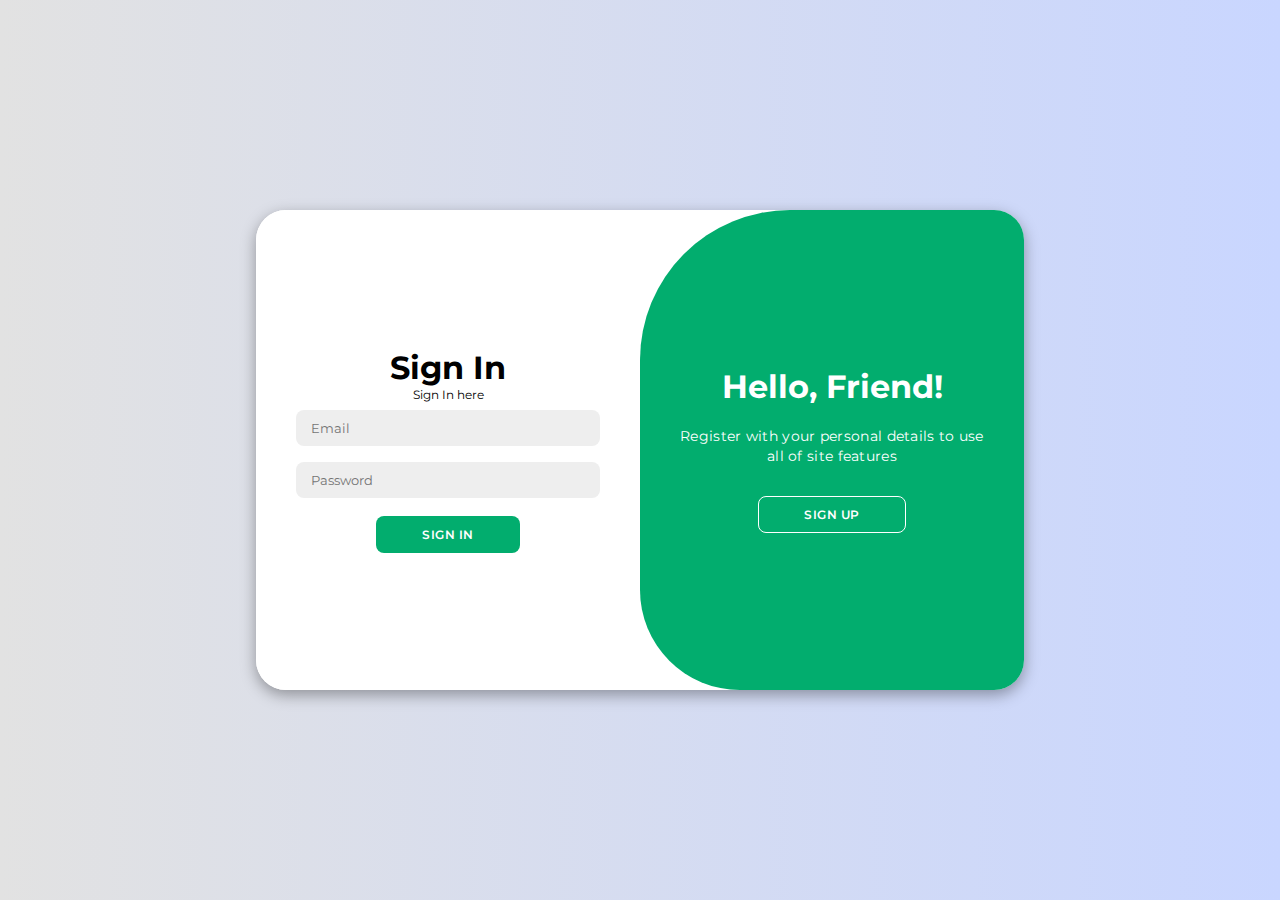
<file: web_final 1/index.html>
<!DOCTYPE html>
<html lang="en">

<head>
    <link rel="stylesheet" href="loginstyles.css">
    <title>Modern Login Page | AsmrProg</title>
</head>

<body>

    <div class="container" id="container">
        <div class="form-container sign-up">
            <form action="login.php" method="POST">
                <h1>Create Account</h1>
                <span>Register here</span>
                <input type="text" name="name" placeholder="Name" required>
                <input type="email" name="email" placeholder="Email" required>
                <input type="password" name="password" placeholder="Password" pattern="^(?=.*[a-z])(?=.*[A-Z])(?=.*\d)(?=.*[@$!%*?&])[A-Za-z\d@$!%*?&]{8,}$" required>
                <button type="submit" name="signup">Sign Up</button>
            </form>
        </div>
        <div class="form-container sign-in">
            <form action="login.php" method="POST">
                <h1>Sign In</h1>
                <span>Sign In here</span>
                <input type="email" name="email" placeholder="Email" required>
                <input type="password" name="password" placeholder="Password" pattern="^(?=.*[a-z])(?=.*[A-Z])(?=.*\d)(?=.*[@$!%*?&])[A-Za-z\d@$!%*?&]{8,}$" required>
                <button type="submit" name="signin">Sign In</button>
            </form>
        </div>
        <div class="toggle-container">
            <div class="toggle">
                <div class="toggle-panel toggle-left">
                    <h1>Welcome Back!</h1>
                    <p>Enter your personal details to use all of site features</p>
                    <button class="hidden" id="login">Sign In</button>
                </div>
                <div class="toggle-panel toggle-right">
                    <h1>Hello, Friend!</h1>
                    <p>Register with your personal details to use all of site features</p>
                    <button class="hidden" id="register">Sign Up</button>
                </div>
            </div>
        </div>
    </div>

    <script src="script.js"></script>
</body>

</html>
</file>
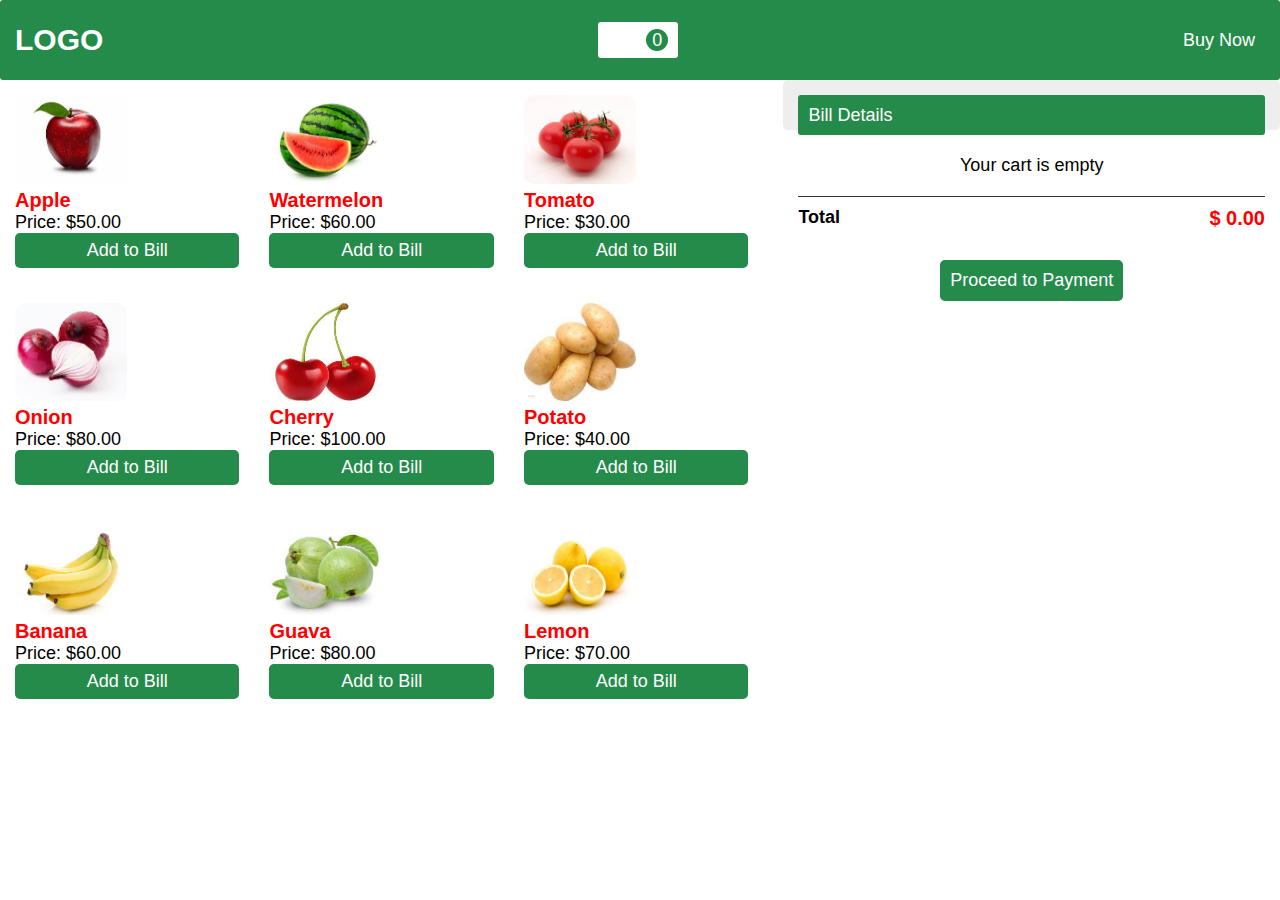
<file: web_final 1/Cart.html>
<!DOCTYPE html>
<html>
    <head>
        <link rel="stylesheet" href="cart.css">
    </head>
    <body>
        <div class="header">
            <p class="logo">LOGO</p>
            <div class="cart"><i class="fa-solid fa-cart-shopping"></i><p id="count">0</p>
            </div>
            <a href="BuyNow.html">
                <button class="buy" style="padding: 10px; background-color:#248b4a; width:auto;"> Buy Now</button>
            </a>
        </div>
        <div class="container">
            <div id="root"></div>
            <div class="sidebar">
                <div class="head"><p>Bill Details</p></div>
                <div id="cartItem">Your cart is empty</div>
                <div class="foot">
                    <h3>Total</h3>
                    <h2 id="total">$ 0.00</h2>
                </div>
                <a href="https://cosmofeed.com/vp/65426599c8b47a001ecfc8a3">
                    <button id="paymentButton" class="payment" style="padding: 10px; background-color:#248b4a; width:auto;">Proceed to Payment</button>
                </a>
            </div>
        </div>
        <script src="cart.js"></script>
    </body>
</html>
</file>
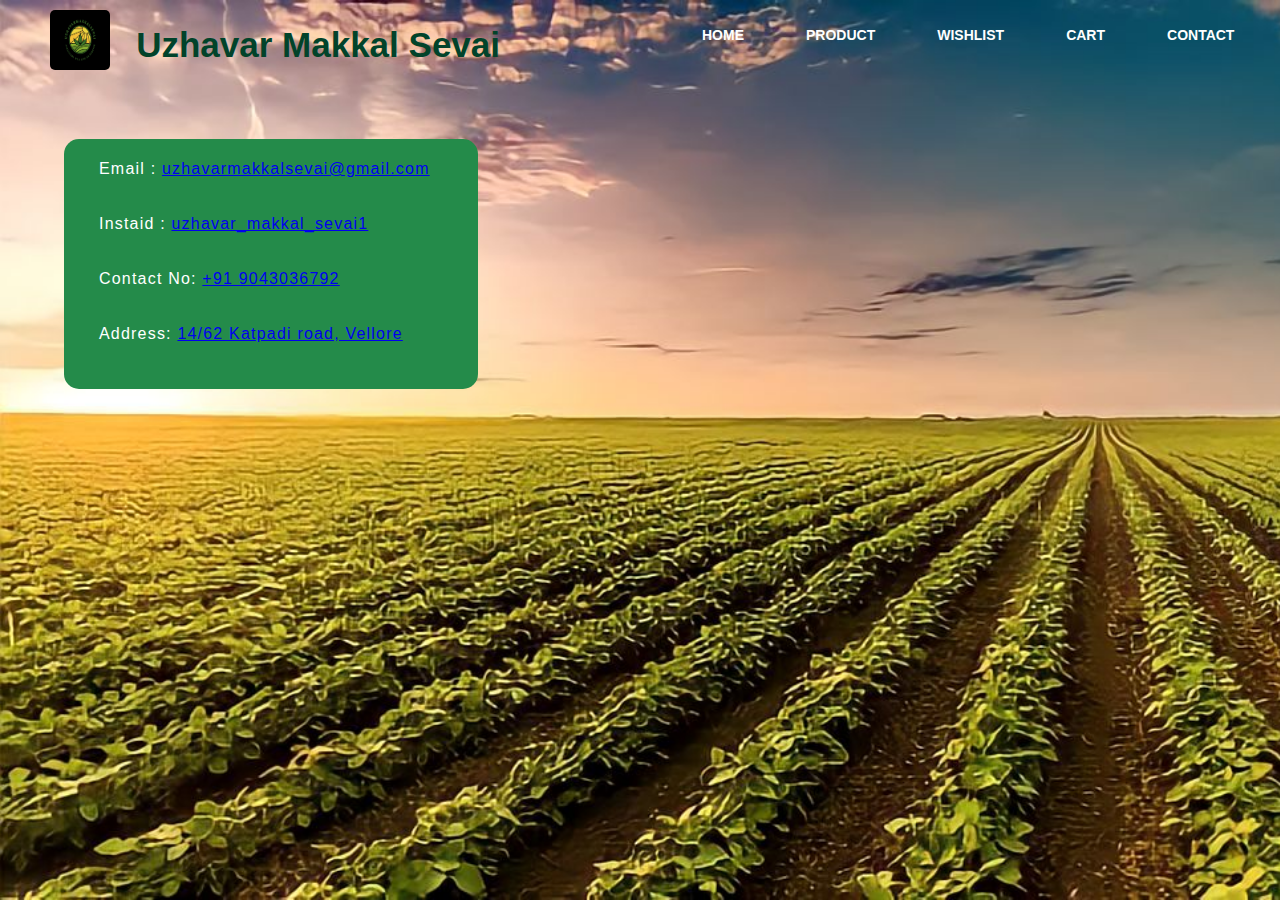
<file: web_final 1/Contact.html>
<!DOCTYPE html>
<html lang="en">
<head>
    <title>Webpage Design</title>
    <link rel="stylesheet" href="Home.css">
    
</head>
<body>

    <div class="main">
        <div class="navbar">
            <div class="icon">
                <img src="logo.jpg" style="width: 60px; height:60px; border-radius: 5px;"/>
                <h2 class="logo">Uzhavar Makkal Sevai</h2>
            </div>

            <div class="menu">
                <ul>
                    <li><a href="Home.html">HOME</a></li>
                    <li><a href="Product.html">PRODUCT</a></li>
                    <li><a href="wishlist.html">WISHLIST</a></li>
                    <li><a href="https://cosmofeed.com/vp/6543dbcc985191001eb8c365" target="_blank">CART</a></li>
                    <li><a href="Contact.html">CONTACT</a></li>
                </ul>
            </div>

        </div> 
        <div class="content" style="margin-left: 5%; margin-top: 5%; background-color:#248b4a; width: 30%; border-radius: 15px; padding: 15px;">
           
            <p class="par"> Email      : <a href="mailto:uzhavarmakkalsevai@gmail.com">uzhavarmakkalsevai@gmail.com</a></p>
            <p class="par"> Instaid    : <a href="https://www.instagram.com/uzhavar_makkal_sevai1" target="_blank">uzhavar_makkal_sevai1</a></p>
            <p class="par">Contact No: <a href="tel:+919043036792">+91 9043036792</a></p>
            <p class="par"> Address: <a href="https://www.google.com/maps/search/?api=1&query=14/62+Katpadi+road%2CVellore" target="_blank">14/62 Katpadi road, Vellore</a></p>
        </div>
    </div>
  
</body>
</html>
</file>
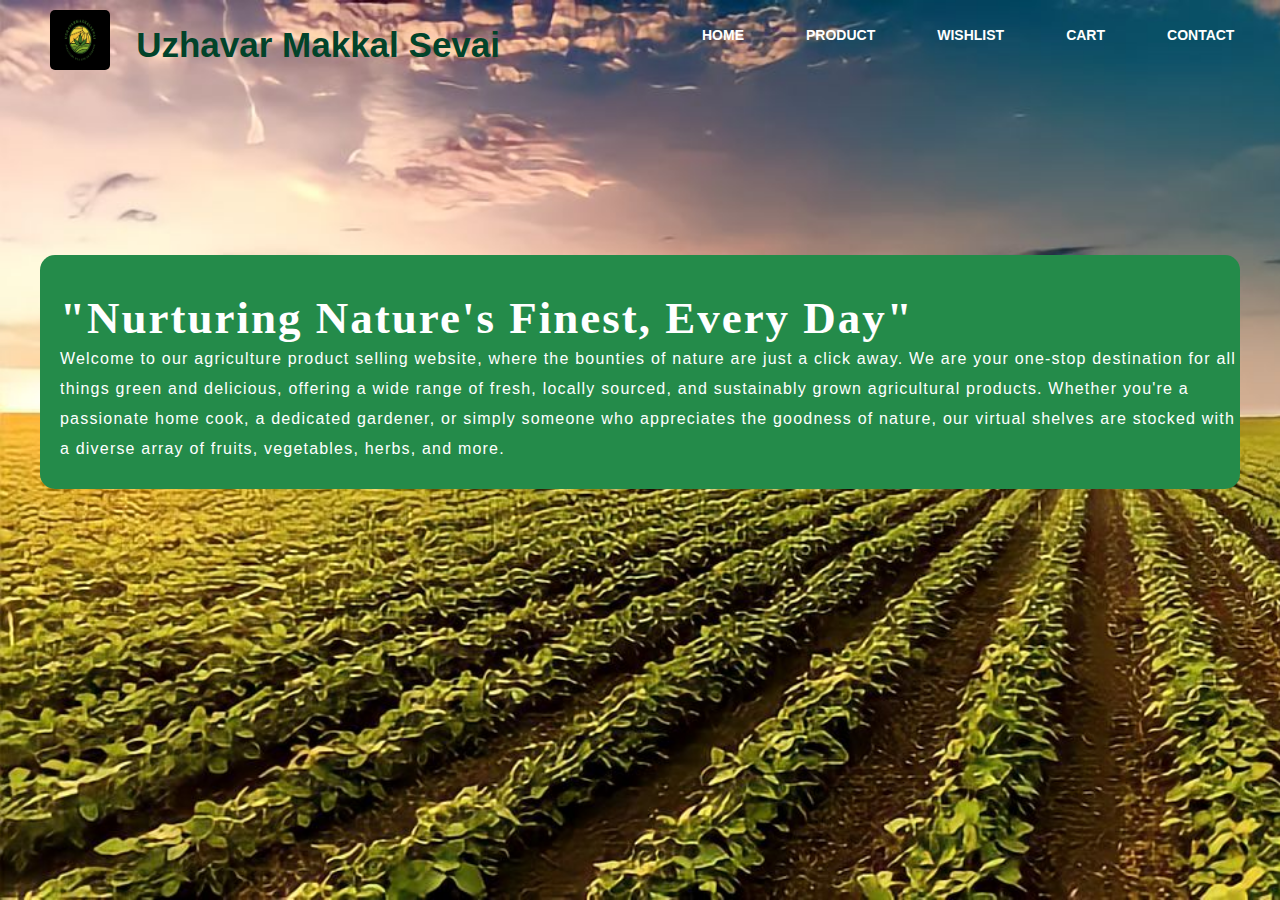
<file: web_final 1/Home.html>
<!DOCTYPE html>
<html lang="en">
<head>
    <meta name="viewport" content="width=device-width, initial-scale=1">
    <title>Webpage Design</title>
    <link rel="stylesheet" href="Home.css">
</head>
<body>

    <div class="main">
        <div class="navbar">
            <div class="icon">
                <img src="logo.jpg" style="width: 60px; height: 60px; border-radius: 5px;" />
                <h2 class="logo">Uzhavar Makkal Sevai</h2>
            </div>

            <div class="menu">
                <ul>
                    <li><a href="Home.html">HOME</a></li>
                    <li><a href="Product.html">PRODUCT</a></li>
                    <li><a href="wishlist.html">WISHLIST</a></li>
                    <li><a href="https://cosmofeed.com/vp/6543dbcc985191001eb8c365" target="_blank">CART</a></li>
                    <li><a href="Contact.html">CONTACT</a></li>
                    
                </ul>
            </div>
        </div> 
        <div class="content">
            <h1><br><span>"Nurturing Nature's Finest, Every Day"</span> <br></h1>
            <p class="par">Welcome to our agriculture product selling website, where the bounties of nature are just a click away. We are your one-stop destination for all things green and delicious, offering a wide range of fresh, locally sourced, and sustainably grown agricultural products. Whether you're a passionate home cook, a dedicated gardener, or simply someone who appreciates the goodness of nature, our virtual shelves are stocked with a diverse array of fruits, vegetables, herbs, and more.</p>
        </div>
    </div>
</body>
</html>
</file>
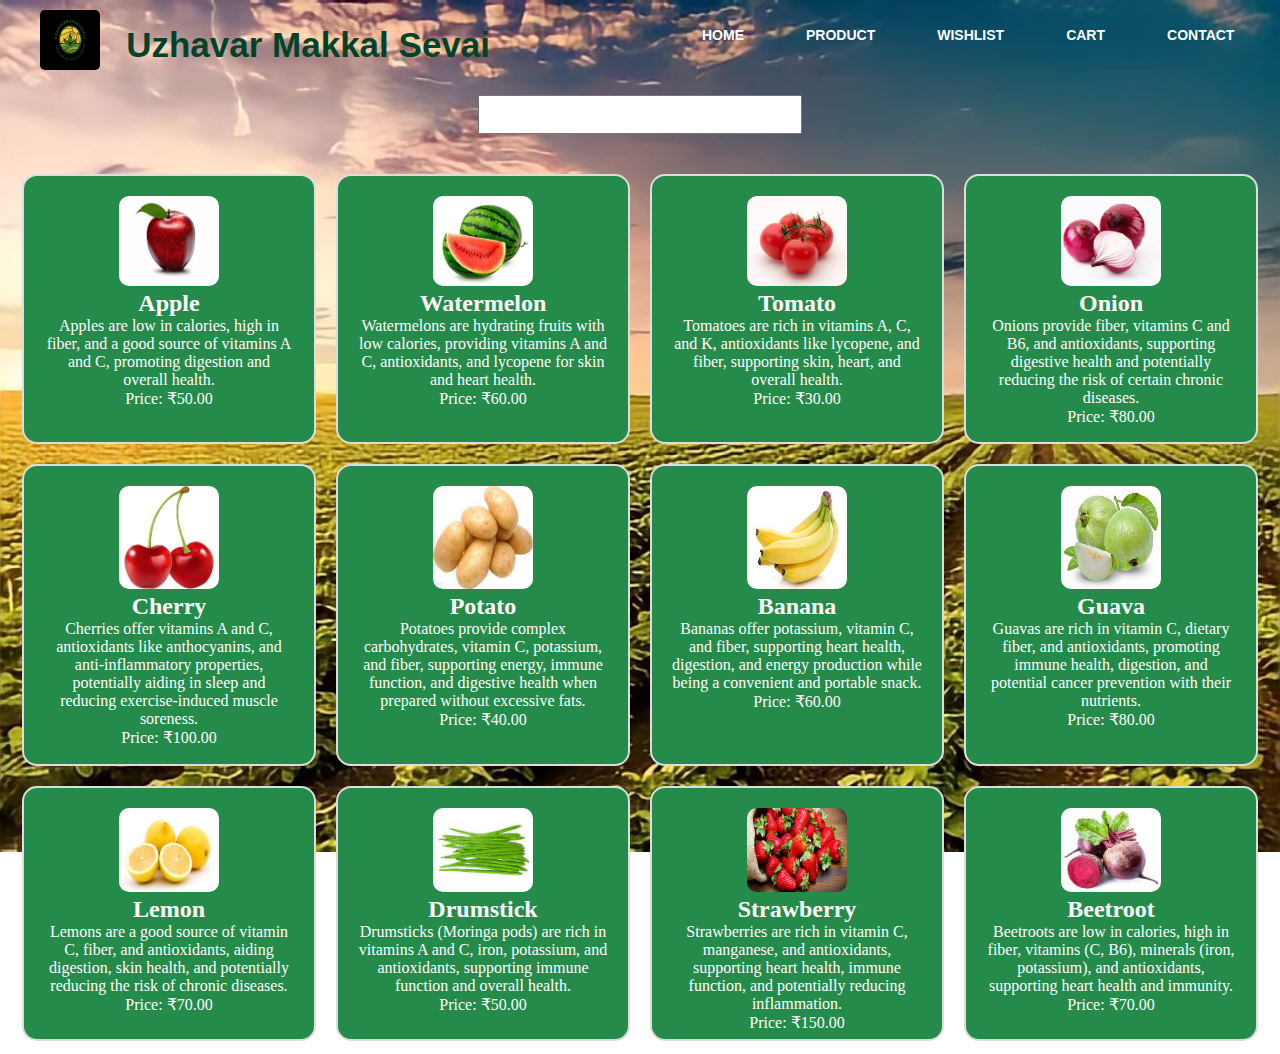
<file: web_final 1/Product.html>
<!DOCTYPE html>
<html lang="en">
<head>
    <meta charset="UTF-8">
    <meta name="viewport" content="width=device-width, initial-scale=1.0">
    <title>Webpage Design</title>
    <link rel="stylesheet" href="Product.css">
    
</head>
<body>

    <div class="main">
        <div class="navbar">
            <div class="icon">
                <img src="logo.jpg" style="width: 60px; height:60px; border-radius: 5px;"/>
                <h2 class="logo">Uzhavar Makkal Sevai</h2>
            </div>

            <div class="menu">
                <ul>
                    <li><a href="Home.html">HOME</a></li>
                    <li><a href="Product.html">PRODUCT</a></li>
                    <li><a href="wishlist.html">WISHLIST</a></li>
                    <li><a href="https://cosmofeed.com/vp/6543dbcc985191001eb8c365" target="_blank">CART</a></li>
                    <li><a href="Contact.html">CONTACT</a></li>
                </ul>
            </div>
        </div> 
        <div class="search-bar">
            <input type="text" id="search" placeholder="Search for products">
        </div>
        <div class="Productss">
        <main id="root">
            <section class="product">
                <img src="product4.jpeg" alt="Product 1">
                <h2>Apple</h2>
                <p>Apples are low in calories, high in fiber, and a good source of vitamins A and C, promoting digestion and overall health.</p>
                <p>Price: ₹50.00</p>
                
            </section>
            <section class="product">
                <img src="product5.jpeg" alt="Product 2">
                <h2>Watermelon</h2>
                <p>Watermelons are hydrating fruits with low calories, providing vitamins A and C, antioxidants, and lycopene for skin and heart health.</p>
                <p>Price: ₹60.00</p>
                
            </section>
            <section class="product">
                <img src="product3.jpeg" alt="Product 1">
                <h2>Tomato</h2>
                <p>Tomatoes are rich in vitamins A, C, and K, antioxidants like lycopene, and fiber, supporting skin, heart, and overall health.</p>
                <p>Price: ₹30.00</p>
            </section>
            <section class="product">
                <img src="product6.jpeg" alt="Product 2">
                <h2>Onion</h2>
                <p>Onions provide fiber, vitamins C and B6, and antioxidants, supporting digestive health and potentially reducing the risk of certain chronic diseases.</p>
                <p>Price: ₹80.00</p>
            </section>
            <section class="product">
                <img src="product7.jpeg" alt="Product 1">
                <h2>Cherry</h2>
                <p>Cherries offer vitamins A and C, antioxidants like anthocyanins, and anti-inflammatory properties, potentially aiding in sleep and reducing exercise-induced muscle soreness.</p>
                <p>Price: ₹100.00</p>
            </section>
            <section class="product">
                <img src="product8.jpeg" alt="Product 2">
                <h2>Potato</h2>
                <p>Potatoes provide complex carbohydrates, vitamin C, potassium, and fiber, supporting energy, immune function, and digestive health when prepared without excessive fats.</p>
                <p>Price: ₹40.00</p>
            </section>
            <section class="product">
                <img src="product9.jpeg" alt="Product 1">
                <h2>Banana</h2>
                <p>Bananas offer potassium, vitamin C, and fiber, supporting heart health, digestion, and energy production while being a convenient and portable snack.</p>
                <p>Price: ₹60.00</p>
            </section>
            <section class="product">
                <img src="product10.jpeg" alt="Product 2">
                <h2>Guava</h2>
                <p>Guavas are rich in vitamin C, dietary fiber, and antioxidants, promoting immune health, digestion, and potential cancer prevention with their nutrients.</p>
                <p>Price: ₹80.00</p>
            </section>
            <section class="product">
                <img src="product11.jpeg" alt="Product 1">
                <h2>Lemon</h2>
                <p>Lemons are a good source of vitamin C, fiber, and antioxidants, aiding digestion, skin health, and potentially reducing the risk of chronic diseases.</p>
                <p>Price: ₹70.00</p>
            </section>
            <section class="product">
                <img src="product12.jpeg" alt="Product 1">
                <h2>Drumstick</h2>
                <p>Drumsticks (Moringa pods) are rich in vitamins A and C, iron, potassium, and antioxidants, supporting immune function and overall health.</p>
                <p>Price: ₹50.00</p>
            </section>
            <section class="product">
                <img src="product13.jpeg" alt="Product 1">
                <h2>Strawberry</h2>
                <p>Strawberries are rich in vitamin C, manganese, and antioxidants, supporting heart health, immune function, and potentially reducing inflammation.</p>
                <p>Price: ₹150.00</p>
            </section>
            <section class="product">
                <img src="product14.jpeg" alt="Product 1">
                <h2>Beetroot</h2>
                <p>Beetroots are low in calories, high in fiber, vitamins (C, B6), minerals (iron, potassium), and antioxidants, supporting heart health and immunity.</p>
                <p>Price: ₹70.00</p>
            </section>
            <section class="product">
                <img src="product15.jpeg" alt="Product 1">
                <h2>Capsicum</h2>
                <p>Capsicum (bell pepper) is rich in vitamins A and C, antioxidants, and fiber, supporting immune health and promoting skin vitality.</p>
                <p>Price: ₹80.00</p>
            </section>
            <section class="product">
                <img src="product16.jpeg" alt="Product 1">
                <h2>Carrot</h2>
                <p>Carrots are rich in beta-carotene, vitamins A and K, promoting vision, immune function, and skin health while providing dietary fiber.</p>
                <p>Price: ₹60.00</p>
            </section>
            <section class="product">
                <img src="product17.jpeg" alt="Product 1">
                <h2>Mango</h2>
                <p>Mangoes are rich in vitamins A and C, fiber, and antioxidants, supporting immune health, digestion, and skin vitality with nutrients.</p>
                <p>Price: ₹90.00</p>
            </section>
            <section class="product">
                <img src="product18.jpeg" alt="Product 1">
                <h2>Orange</h2>
                <p>Oranges are rich in vitamin C, fiber, and antioxidants, supporting immune health, digestion, and skin while offering a refreshing taste.</p>
                <p>Price: ₹110.00</p>
            </section>
            <section class="product">
                <img src="product19.jpeg" alt="Product 1">
                <h2>Corn</h2>
                <p>Corn is a good source of fiber, vitamins B and C, antioxidants, and energy-providing carbohydrates, supporting digestion and overall health.</p>
                <p>Price: ₹30.00</p>
            </section>
            <section class="product">
                <img src="product20.jpeg" alt="Product 1">
                <h2>Cabbage</h2>
                <p>Cabbage is low in calories, high in fiber, and a good source of vitamins C and K, promoting digestion and immunity.</p>
                <p>Price: ₹40.00</p>
            </section>
            <section class="product">
                <img src="product21.jpeg" alt="Product 1">
                <h2>Coconut</h2>
                <p>Coconuts provide healthy fats, fiber, vitamins C and E, and minerals like potassium, supporting heart health, metabolism, and hydration.</p>
                <p>Price: ₹20.00</p>
            </section>
            <section class="product">
                <img src="product22.jpeg" alt="Product 1">
                <h2>Papaya</h2>
                <p>Papayas are rich in vitamin C, A, and folate, contain enzymes aiding digestion, and offer antioxidants for immune and skin health.</p>
                <p>Price: ₹70.00</p>
            </section>
        </main>
        </div>
    </div>
    <script src="script1.js"></script>

</body>
</html>
</file>
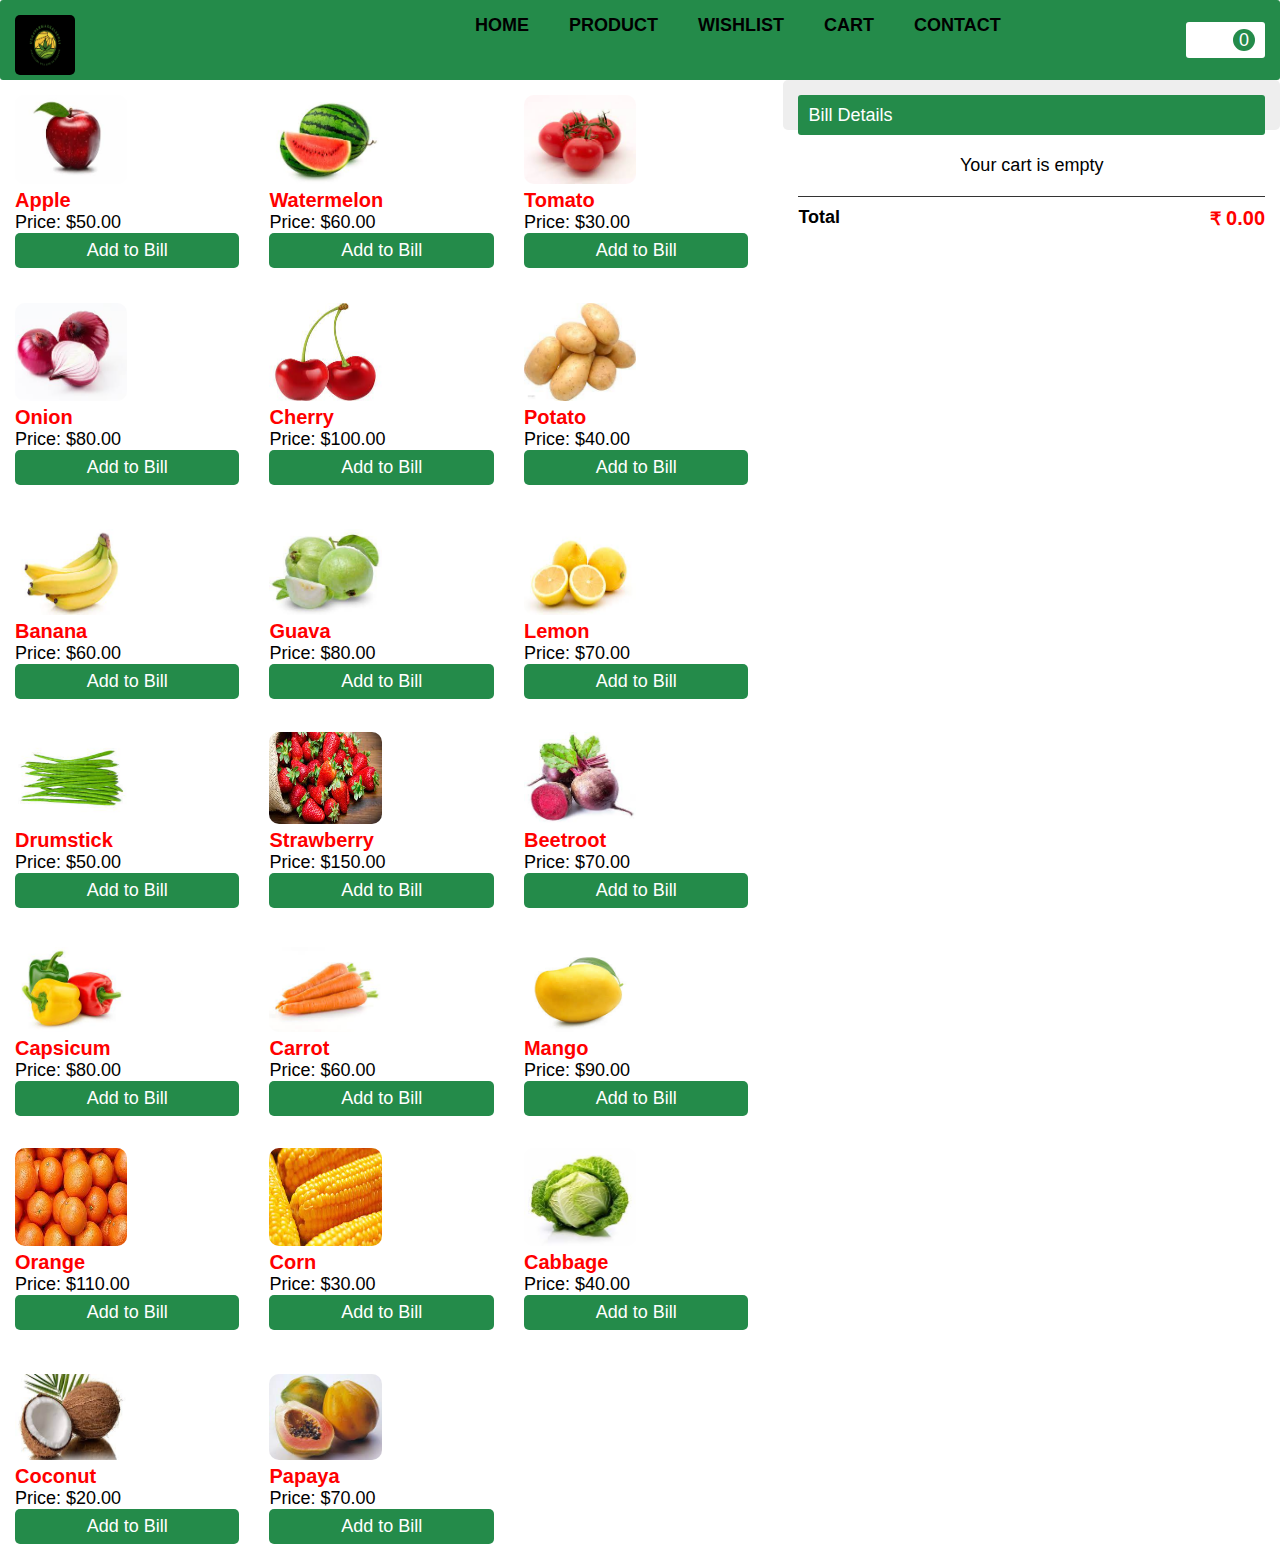
<file: web_final 1/wishlist.html>
<!DOCTYPE html>
<html>
    <head>
        <link rel="stylesheet" href="wishlist.css">
    </head>
    <body >
        <div class="header">
            <div class="navbar">
                <div class="icon">
                    <p><img src="logo.jpg" style="width: 60px; height:60px; border-radius: 5px;"/>   
                    <h2 class="logo">Uzhavar Makkal Sevai</h2>
                </div>
                <div class="menu" >
                    <ul>
                        <li><a href="Home.html">HOME</a></li>
                        <li><a href="Product.html">PRODUCT</a></li>
                        <li><a href="wishlist.html">WISHLIST</a></li>
                        <li><a href="https://cosmofeed.com/vp/6543dbcc985191001eb8c365" target="_blank">CART</a></li>
                        <li><a href="Contact.html">CONTACT</a></li>
                    </ul>
                </div>
            </div> 
            <div class="cart"><i class="fa-solid fa-cart-shopping"></i><p id="count">0</p>
            </div>
        </div>
        <div class="container">
            <div id="root"></div>
            <div class="sidebar">
                <div class="head"><p>Bill Details</p></div>
                <div id="cartItem">Your cart is empty</div>
                <div class="foot">
                    <h3>Total</h3>
                    <h2 id="total"><span>&#8377;</span> 0.00</h2>
                </div>
            </div>
        </div>
        <script src="wishlist.js"></script>
    </body>
</html>
</file>
<file: web_final 1/loginstyles.css>
@import url('https://fonts.googleapis.com/css2?family=Montserrat:wght@300;400;500;600;700&display=swap');

*{
    margin: 0;
    padding: 0;
    box-sizing: border-box;
    font-family: 'Montserrat', sans-serif;
}

body{
    background-color: #c9d6ff;
    background: linear-gradient(to right, #e2e2e2, #c9d6ff);
    display: flex;
    align-items: center;
    justify-content: center;
    flex-direction: column;
    height: 100vh;
}

.container{
    background-color: #fff;
    border-radius: 30px;
    box-shadow: 0 5px 15px rgba(0, 0, 0, 0.35);
    position: relative;
    overflow: hidden;
    width: 768px;
    max-width: 100%;
    min-height: 480px;
}

.container p{
    font-size: 14px;
    line-height: 20px;
    letter-spacing: 0.3px;
    margin: 20px 0;
}

.container span{
    font-size: 12px;
}

.container a{
    color: #333;
    font-size: 13px;
    text-decoration: none;
    margin: 15px 0 10px;
}

.container button{
    background-color: rgb(2, 173, 110);
    color: #fff;
    font-size: 12px;
    padding: 10px 45px;
    border: 1px solid transparent;
    border-radius: 8px;
    font-weight: 600;
    letter-spacing: 0.5px;
    text-transform: uppercase;
    margin-top: 10px;
    cursor: pointer;
}

.container button.hidden{
    background-color: transparent;
    border-color: #fff;
}

.container form{
    background-color: #fff;
    display: flex;
    align-items: center;
    justify-content: center;
    flex-direction: column;
    padding: 0 40px;
    height: 100%;
}

.container input{
    background-color: #eee;
    border: none;
    margin: 8px 0;
    padding: 10px 15px;
    font-size: 13px;
    border-radius: 8px;
    width: 100%;
    outline: none;
}

.form-container{
    position: absolute;
    top: 0;
    height: 100%;
    transition: all 0.6s ease-in-out;
}

.sign-in{
    left: 0;
    width: 50%;
    z-index: 2;
}

.container.active .sign-in{
    transform: translateX(100%);
}

.sign-up{
    left: 0;
    width: 50%;
    opacity: 0;
    z-index: 1;
}

.container.active .sign-up{
    transform: translateX(100%);
    opacity: 1;
    z-index: 5;
    animation: move 0.6s;
}

@keyframes move{
    0%, 49.99%{
        opacity: 0;
        z-index: 1;
    }
    50%, 100%{
        opacity: 1;
        z-index: 5;
    }
}

.social-icons{
    margin: 20px 0;
}

.social-icons a{
    border: 1px solid #ccc;
    border-radius: 20%;
    display: inline-flex;
    justify-content: center;
    align-items: center;
    margin: 0 3px;
    width: 40px;
    height: 40px;
}

.toggle-container{
    position: absolute;
    top: 0;
    left: 50%;
    width: 50%;
    height: 100%;
    overflow: hidden;
    transition: all 0.6s ease-in-out;
    border-radius: 150px 0 0 100px;
    z-index: 1000;
}

.container.active .toggle-container{
    transform: translateX(-100%);
    border-radius: 0 150px 100px 0;
}

.toggle{
    background-color:  rgb(2, 173, 110);
    height: 100%;
    background:  rgb(2, 173, 110);
    color: #fff;
    position: relative;
    left: -100%;
    height: 100%;
    width: 200%;
    transform: translateX(0);
    transition: all 0.6s ease-in-out;
}

.container.active .toggle{
    transform: translateX(50%);
}

.toggle-panel{
    position: absolute;
    width: 50%;
    height: 100%;
    display: flex;
    align-items: center;
    justify-content: center;
    flex-direction: column;
    padding: 0 30px;
    text-align: center;
    top: 0;
    transform: translateX(0);
    transition: all 0.6s ease-in-out;
}

.toggle-left{
    transform: translateX(-200%);
}

.container.active .toggle-left{
    transform: translateX(0);
}

.toggle-right{
    right: 0;
    transform: translateX(0);
}

.container.active .toggle-right{
    transform: translateX(200%);
}
</file>
<file: web_final 1/cart.css>
*{
    margin: 0;
    padding: 0;
    box-sizing: border-box;
    font-family: 'poppins', sans-serif;
    font-size: 18px;    
}

.header{
    height: 80px;
    width: 100%;
    background-color:  #248b4a;
    border-radius: 3px;
    display: flex;
    align-items: center;
    justify-content: space-between;
    padding: 15px;
}
.header .logo{
    font-size: 30px;
    font-weight: bold;
    color:white;
}
.cart{
    display: flex;
    background-color: white;
    justify-content: space-between;
    align-items: center;
    padding: 7px 10px;
    border-radius: 3px;
    width: 80px;
}
.fa-solid{
    color: #248b4a;
}
.cart p{
    height: 22px;
    width: 22px;
    display: flex;
    align-items: center;
    justify-content: center;
    border-radius: 22px;
    background-color: #248b4a;
    color: white;
}
.container{
    display: flex;
    width: 100%;
    height: 50px;
    margin-bottom: 30px;
}
#root{
    width: 60%;
    display: grid;
    grid-template-columns: repeat(3, 1fr);
    grid-gap: 20px;
    margin: 10px;
}
.sidebar{
    width: 40%;
    border-radius: 5px;
    background-color: #eee;
    margin-left: 20px;
    padding: 15px;
    text-align: center;
}
.head{
    background-color: #248b4a;
    border-radius: 3px;
    height: 40px;
    padding: 10px;
    margin-bottom: 20px;
    color: white;
    display: flex;
    align-items: center;
}
.foot{
    display: flex;
    justify-content: space-between;
    margin: 20px 0px;
    padding: 10px 0px;
    border-top: 1px solid #333;
}
.box{
    display: flex;
    flex-direction: column;
    align-items: center;
    justify-content: space-between;
    border: 1px solid goldenrod;
    border-radius: 5px;
    padding: 15px;
}
.img-box{
    width: 100%;
    height: 180px;
    display: flex;
    align-items: center;
    justify-content: center;
}
.images{
    max-width: 50%;
    max-height: 50%;
    border-radius: 10px;
}
.bottom{
    margin-top: 20px;
    width: 100%;
    text-align: center;
    display: flex;
    flex-direction: column;
    align-items: center;
    justify-content: space-between;
    height: 110px;
}
h2{
    font-size: 20px;
    color: red;
}
button{
    width: 100%;
    position: relative;
    border: none;
    border-radius: 5px;
    background-color: #248b4a ;
    padding: 7px 25px;
    cursor: pointer;
    color: white;
}
button:hover{
    background-color: #333;
}
.cart-item{
    display: flex;
    align-items: center;
    justify-content: space-between;
    padding: 10px;
    background-color: white;
    border-bottom: 1px solid #aaa;
    border-radius: 3px;
    margin: 10px 10px;
}
.row-img{
    width: 50px;
    height: 50px;
    border-radius: 50px;
    border: 1px solid goldenrod;
    display: flex;
    align-items: center;
    justify-content: center;
}
.rowimg{
    max-width: 43px;
    max-height: 43px;
    border-radius: 50%;
}
.fa-trash:hover{
    cursor: pointer;
    color: #333;
}
.pimg{
    width: 50%;
    height: 50%;
    border-radius: 10px;      
}
</file>
<file: web_final 1/Home.css>
*{
    margin: 0;
    padding: 0;
}

.main{
    width: 100%;
    background-image: url('title.jpg');
    background-position: cover;
    background-size: cover;
    height: 100vh;
}

.navbar{
    width: 1200px;
    height: 75px;
    margin: auto;
}

.icon{
    width: 450px;
    float: left;
    height: 70px;
    margin: 10px;
}

.logo{
    color: #01432a;
    font-size: 35px;
    font-family: Arial;
    padding-left: 20px;
    float: right;
    padding-top: 10px;
    margin-top: 5px;
    border-color: #fff;
}

.menu{
    width: 600px;
    float: right;
    height: 70px;
}

ul{
    float: left;
    display: flex;
    justify-content: center;
    align-items: center;
}

ul li{
    list-style: none;
    margin-left: 62px;
    margin-top: 27px;
    font-size: 14px;
}

ul li a{
    text-decoration: none;
    color: #fff;
    font-family: Arial;
    font-weight: bold;
    transition: 0.4s ease-in-out;
}

ul li a:hover{
    color: #248b4a;
}


.btn{
    width: 100px;
    height: 40px;
    background: #ff7200;
    border: 2px solid #ff7200;
    margin-top: 13px;
    color: #fff;
    font-size: 15px;
    border-bottom-right-radius: 5px;
    border-bottom-right-radius: 5px;
    transition: 0.2s ease;
    cursor: pointer;
}
.btn:hover{
    color: #000;
}

.btn:focus{
    outline: none;
}

.srch:focus{
    outline: none;
}

.content{
    width: 1200px;
    height: auto;
    margin: auto;
    color: #fff;
    position: relative;
    background-color: #248b4a;
    border-radius: 15px;
}

.content .par{
    padding-left: 20px;
    padding-bottom: 25px;
    font-family: Arial;
    letter-spacing: 1.2px;
    line-height: 30px;
}

.content h1{
    font-family: 'Times New Roman';
    padding-left: 20px;
    margin-top: 15%;
    letter-spacing: 2px;
    color: #248b4a;
    text-align: justify;
}

.content .cn{
    width: 160px;
    height: 40px;
    background:#248b4a;
    border: none;
    margin-bottom: 10px;
    margin-left: 20px;
    font-size: 18px;
    border-radius: 10px;
    cursor: pointer;
    transition: .4s ease;
    
}

.content .cn a{
    text-decoration: none;
    color: #000;
    transition: .3s ease;
}

.cn:hover{
    background-color: #fff;
}

.content span{
    color:#ffffff;
    font-size: 45px;
}

.form{
    width: 250px;
    height: 380px;
    background: linear-gradient(to top, rgba(0,0,0,0.8)50%,rgba(0,0,0,0.8)50%);
    position: absolute;
    top: -20px;
    left: 870px;
    transform: translate(0%,-5%);
    border-radius: 10px;
    padding: 25px;
}

.form h2{
    width: 220px;
    font-family: sans-serif;
    text-align: center;
    color: #248b4a;
    font-size: 15px;
    background-color: #fff;
    border-radius: 10px;
    margin: 2px;
    padding: 8px;
}

.form input{
    width: 240px;
    height: 35px;
    background: transparent;
    border-bottom: 1px solid #ff7200;
    border-top: none;
    border-right: none;
    border-left: none;
    color: #fff;
    font-size: 15px;
    letter-spacing: 1px;
    margin-top: 30px;
    font-family: sans-serif;
}

.form input:focus{
    outline: none;
}

::placeholder{
    color: #fff;
    font-family: Arial;
}

.btnn{
    width: 240px;
    height: 40px;
    background: #ff7200;
    border: none;
    margin-top: 30px;
    font-size: 18px;
    border-radius: 10px;
    cursor: pointer;
    color: #fff;
    transition: 0.4s ease;
}
.btnn:hover{
    background: #fff;
    color: #ff7200;
}
.btnn a{
    text-decoration: none;
    color: #000;
    font-weight: bold;
}
.form .link{
    font-family: Arial, Helvetica, sans-serif;
    font-size: 17px;
    padding-top: 20px;
    text-align: center;
}
.form .link a{
    text-decoration: none;
    color: #ff7200;
}
.liw{
    padding-top: 15px;
    padding-bottom: 10px;
    text-align: center;
}
.icons a{
    text-decoration: none;
    color: #fff;
}
.icons ion-icon{
    color: #fff;
    font-size: 30px;
    padding-left: 14px;
    padding-top: 5px;
    transition: 0.3s ease;
}
.icons ion-icon:hover{
    color: #ff7200;
}
.buy-now-button {
    position: fixed;
    bottom: 20px;
    right: 20px;
    background-color: #3acb93;
    color: #fff;
    padding: 10px 20px;
    border: none;
    border-radius: 5px;
    cursor: pointer;
}


/* Style the main content */
main {
    display: flex;
    flex-wrap: wrap;
    justify-content: center;
    gap: 20px;
    padding: 20px;
}

/* Style product sections */
.product {
    width: 300px;
    padding: 20px;
    border: 1px solid #ddd;
    text-align: center;
}

.product img {
    max-width: 100%;
    height: auto;
}
</file>
<file: web_final 1/Product.css>
*{
    margin: 0;
    padding: 0;
}

.main{
    width: 100%;
    background-image: url('title.jpg');
    background-repeat: no-repeat;
    background-position: cover;
    background-size:100%;
    height: 100vh;
    height: auto;
    min-height: 100vh;
}

.navbar{
    width: 1200px;
    height: 75px;
    margin: auto;
}

.icon{
    width:450px;
    float: left;
    height: 70px;
    padding-top: 10px;
}

.logo{
    color: #01432a;
    font-size: 35px;
    font-family: Arial;
    padding-left: 20px;
    float: right;
    padding-top: 10px;
    margin-top: 5px;
    border-color: #fff;

}

.menu{
    width: 600px;
    float: right;
    height: 70px;
}

ul{
    float: left;
    display: flex;
    justify-content: center;
    align-items: center;
}

ul li{
    list-style: none;
    margin-left: 62px;
    margin-top: 27px;
    font-size: 14px;
}

ul li a{
    text-decoration: none;
    color: #fff;
    font-family: Arial;
    font-weight: bold;
    transition: 0.4s ease-in-out;
}

ul li a:hover{
    color: #248b4a;
}

.search{
    width: 330px;
    float: left;
    margin-left: 270px;
}

.srch{
    font-family: 'Times New Roman';
    width: 200px;
    height: 40px;
    background: transparent;
    border: 1px solid #248b4a;
    margin-top: 13px;
    color: #fff;
    border-right: none;
    font-size: 16px;
    float: left;
    padding: 10px;
    border-bottom-left-radius: 5px;
    border-top-left-radius: 5px;
}

.btn{
    width: 100px;
    height: 40px;
    background: #248b4a;
    border: 2px solid #248b4a;
    margin-top: 13px;
    color: #fff;
    font-size: 15px;
    border-bottom-right-radius: 5px;
    border-bottom-right-radius: 5px;
    transition: 0.2s ease;
    cursor: pointer;
}
.btn:hover{
    color: #000;
}

.btn:focus{
    outline: none;
}

.srch:focus{
    outline: none;
}

.content{
    width: 1200px;
    height: auto;
    margin: auto;
    color: #fff;
    position: relative;
}

.content .par{
    padding-left: 20px;
    padding-bottom: 25px;
    font-family: Arial;
    letter-spacing: 1.2px;
    line-height: 30px;
}

.content h1{
    font-family: 'Times New Roman';
    font-size: 50px;
    padding-left: 20px;
    margin-top: 9%;
    letter-spacing: 2px;
}

.content .cn{
    width: 160px;
    height: 40px;
    background: #248b4a;
    border: none;
    margin-bottom: 10px;
    margin-left: 20px;
    font-size: 18px;
    border-radius: 10px;
    cursor: pointer;
    transition: .4s ease;
    
}

.content .cn a{
    text-decoration: none;
    color: #f4ebeb;
    transition: .3s ease;
}

.cn:hover{
    background-color: #fff;
}

.content span{
    color: #248b4a;
    font-size: 65px
}

.form{
    width: 250px;
    height: 380px;
    background: linear-gradient(to top, rgba(0,0,0,0.8)50%,rgba(0,0,0,0.8)50%);
    position: absolute;
    top: -20px;
    left: 870px;
    transform: translate(0%,-5%);
    border-radius: 10px;
    padding: 25px;
}

.form h2{
    width: 220px;
    font-family: sans-serif;
    text-align: center;
    color: #248b4a;
    font-size: 22px;
    background-color: #fff;
    border-radius: 10px;
    margin: 2px;
    padding: 8px;
}

.form input{
    width: 240px;
    height: 35px;
    background: transparent;
    border-bottom: 1px solid #248b4a;
    border-top: none;
    border-right: none;
    border-left: none;
    color: #fff;
    font-size: 15px;
    letter-spacing: 1px;
    margin-top: 30px;
    font-family: sans-serif;
}

.form input:focus{
    outline: none;
}

::placeholder{
    color: #fff;
    font-family: Arial;
}

.btnn{
    width: 240px;
    height: 40px;
    background: #248b4a;
    border: none;
    margin-top: 30px;
    font-size: 18px;
    border-radius: 10px;
    cursor: pointer;
    color: #fff;
    transition: 0.4s ease;
}
.btnn:hover{
    background: #fff;
    color: #248b4a;
}
.btnn a{
    text-decoration: none;
    color: #000;
    font-weight: bold;
}
.form .link{
    font-family: Arial, Helvetica, sans-serif;
    font-size: 17px;
    padding-top: 20px;
    text-align: center;
}
.form .link a{
    text-decoration: none;
    color: #248b4a;
}
.liw{
    padding-top: 15px;
    padding-bottom: 10px;
    text-align: center;
}
.icons a{
    text-decoration: none;
    color: #fff;
}
.icons ion-icon{
    color: #fff;
    font-size: 30px;
    padding-left: 14px;
    padding-top: 5px;
    transition: 0.3s ease;
}
.icons ion-icon:hover{
    color: #248b4a;
}
.buy-now-button {
    position: fixed;
    bottom: 20px;
    right: 20px;
    background-color: #3acb93;
    color: #fff;
    padding: 10px 20px;
    border: none;
    border-radius: 5px;
    cursor: pointer;
}


/* Style the main content */
main {
    display: flex;
    flex-wrap: wrap;
    justify-content: center;
    gap: 20px;
    padding: 20px;
}

/* Style product sections */
.product {
    width: 250px;
    padding: 20px;
    border: 2px solid #ddd;
    text-align: center;
    color:white;
    border-radius: 15px;
    background: #248b4a;
}

.product img {
    width: 40%;
    height: 40%;
    border-radius: 10px;
}

.add-to-cart-button{
    background-color: #fff;
    border-radius: 5px;
    color: #248b4a;
    padding: 5px;
    border-color: #ddd;
}
.search-bar {
    text-align: center;
    padding: 20px;
}
.search-bar input[type="text"] {
    width: 300px;
    padding: 10px;
}

.Productss{
    height: 100vh;
    overflow-y: scroll;
}
</file>
<file: web_final 1/wishlist.css>
*{
    margin: 0;
    padding: 0;
    box-sizing: border-box;
    font-family: 'poppins', sans-serif;
    font-size: 18px;    
}

.header{
    height: 80px;
    width: 100%;
    background-color:  #248b4a;
    border-radius: 3px;
    display: flex;
    align-items: center;
    justify-content: space-between;
    padding: 15px;
    float: right;
}
.header .logo{
    font-size: 30px;
    font-weight: bold;
    color:white;
}
.cart{
    display: flex;
    background-color: white;
    justify-content: space-between;
    align-items: center;
    padding: 7px 10px;
    border-radius: 3px;
    width: 80px;
}
.fa-solid{
    color: #248b4a;
}
.cart p{
    height: 22px;
    width: 22px;
    display: flex;
    align-items: center;
    justify-content: center;
    border-radius: 22px;
    background-color: #248b4a;
    color: white;
}
.container{
    display: flex;
    width: 100%;
    height: 50px;
    margin-bottom: 30px;
}
#root{
    width: 60%;
    display: grid;
    grid-template-columns: repeat(3, 1fr);
    grid-gap: 20px;
    margin: 10px;
}
.sidebar{
    width: 40%;
    border-radius: 5px;
    background-color: #eee;
    margin-left: 20px;
    padding: 15px;
    text-align: center;
}
.head{
    background-color: #248b4a;
    border-radius: 3px;
    height: 40px;
    padding: 10px;
    margin-bottom: 20px;
    color: white;
    display: flex;
    align-items: center;
}
.foot{
    display: flex;
    justify-content: space-between;
    margin: 20px 0px;
    padding: 10px 0px;
    border-top: 1px solid #333;
}
.box{
    display: flex;
    flex-direction: column;
    align-items: center;
    justify-content: space-between;
    border: 1px solid #248b4a;
    border-radius: 5px;
    padding: 15px;
}
.img-box{
    width: 100%;
    height: 180px;
    display: flex;
    align-items: center;
    justify-content: center;
}
.images{
    max-width: 50%;
    max-height: 50%;
    border-radius: 10px;
}
.bottom{
    margin-top: 20px;
    width: 100%;
    text-align: center;
    display: flex;
    flex-direction: column;
    align-items: center;
    justify-content: space-between;
    height: 110px;
}
h2{
    font-size: 20px;
    color: red;
}
button{
    width: 100%;
    position: relative;
    border: none;
    border-radius: 5px;
    background-color: #248b4a ;
    padding: 7px 25px;
    cursor: pointer;
    color: white;
}
button:hover{
    background-color: #333;
}
.cart-item{
    display: flex;
    align-items: center;
    justify-content: space-between;
    padding: 10px;
    background-color: white;
    border-bottom: 1px solid #aaa;
    border-radius: 3px;
    margin: 10px 10px;
}
.row-img{
    width: 50px;
    height: 50px;
    border-radius: 50px;
    border: 1px solid #248b4a;
    display: flex;
    align-items: center;
    justify-content: center;
}
.rowimg{
    max-width: 43px;
    max-height: 43px;
    border-radius: 50%;
}
.fa-trash:hover{
    cursor: pointer;
    color: #333;
}
.pimg{
    width: 50%;
    height: 50%;
    border-radius: 10px;      
}
.header.menu{
    width: 600px;
    float: right;
    height: 70px;
}
.navbar{
    width: 1200px;
    height: 75px;
    margin: auto;
}

.icon{
    width:450px;
    float: left;
    height: 70px;
}
.menu ul {
    list-style-type: none;
    padding: 0;
    margin: 0;
    display: flex;
}

.menu li {
    margin-right: 20px; /* Adjust spacing between menu items */
}

.menu li:last-child {
    margin-right: 0; /* Remove margin for the last item */
}

.menu li a {
    text-decoration: none;
    color: #000; /* Adjust color as needed */
    font-weight: bold;
    padding: 10px; /* Adjust padding as needed */
}

.menu li a:hover {
    color: #333; /* Adjust color on hover as needed */
}
</file>
